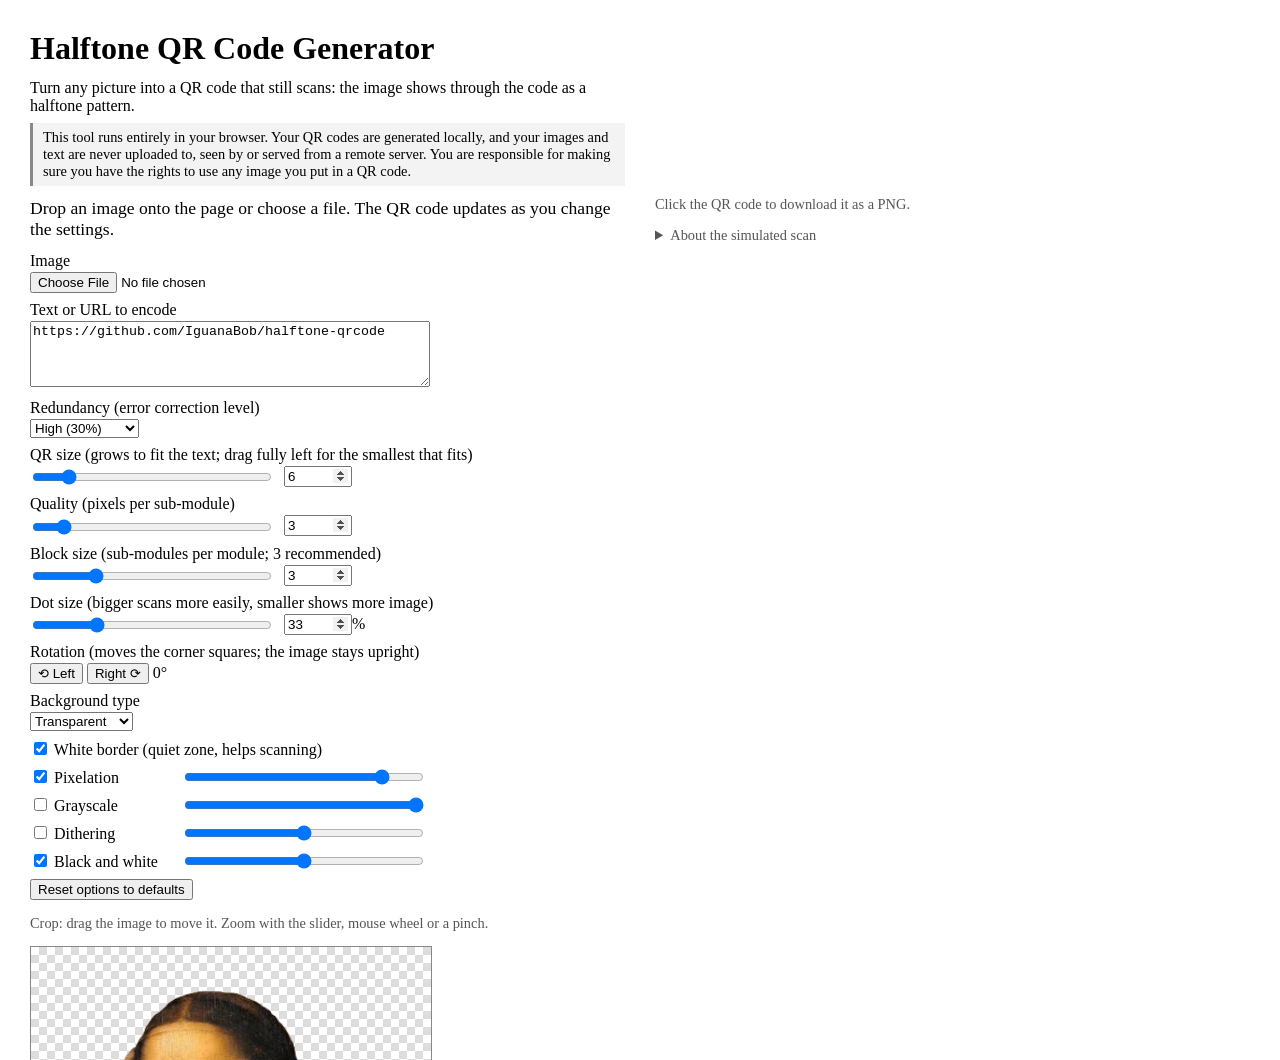
<file: index.html>
<!DOCTYPE html>
<html lang="en">
  <head>
    <meta charset="utf-8" />
    <title>Halftone QR Code Generator</title>
    <!-- The app lives in public/. -->
    <meta http-equiv="refresh" content="0; url=public/index.html" />
  </head>
  <body>
    <p>Opening the <a href="public/index.html">Halftone QR Code Generator</a>…</p>
  </body>
</html>
</file>
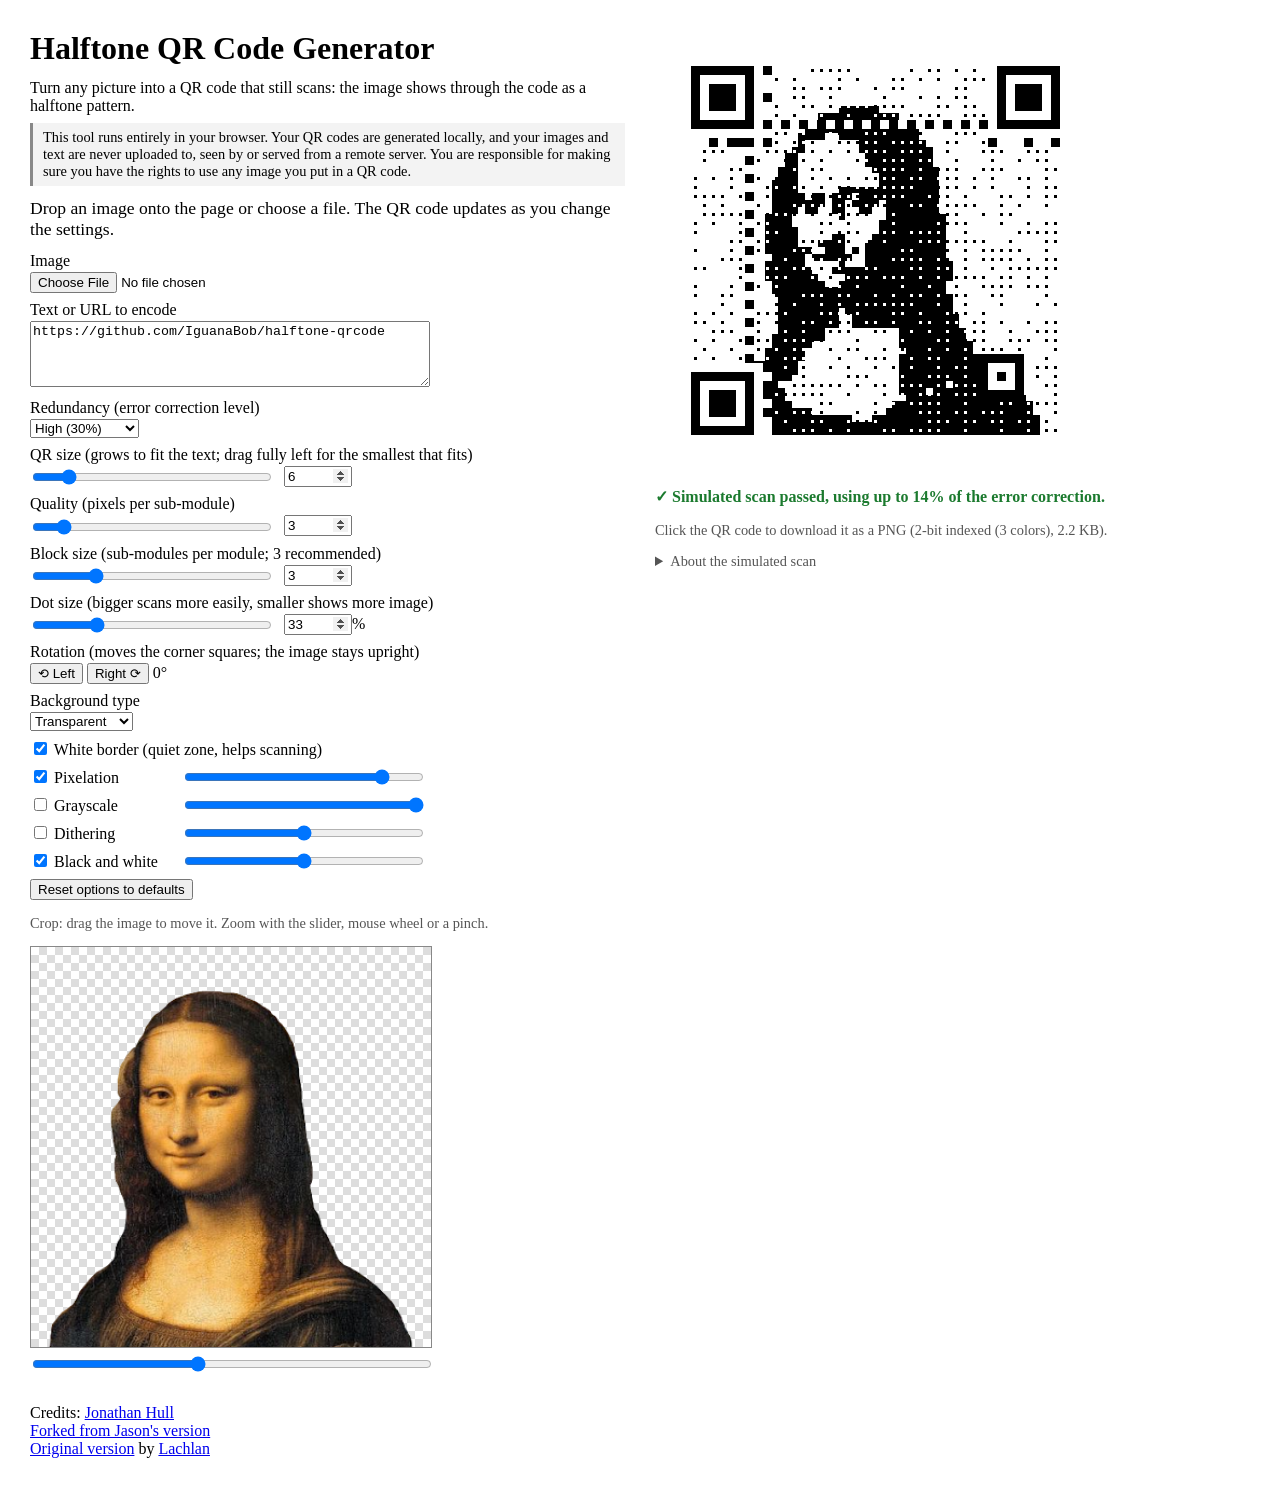
<file: public/index.html>
<!DOCTYPE html>
<html lang="en">
  <head>
    <meta charset="utf-8" />
    <meta name="viewport" content="width=device-width, initial-scale=1.0" />
    <title>Halftone QR Code Generator</title>
    <script src="qrcode.js"></script>
    <script src="sample-image.js"></script>
    <script src="png-encoder.js"></script>
    <script src="cropper.js"></script>
    <script src="scan-check.js"></script>
    <script src="app.js"></script>
    <link rel="stylesheet" href="style.css" />
  </head>
  <body>
    <div class="row">
      <div class="options">
        <h1>Halftone QR Code Generator</h1>
        <p class="intro">
          Turn any picture into a QR code that still scans: the image shows
          through the code as a halftone pattern.
        </p>
        <p class="notice">
          This tool runs entirely in your browser. Your QR codes are generated
          locally, and your images and text are never uploaded to, seen by or
          served from a remote server. You are responsible for making sure
          you have the rights to use any image you put in a QR code.
        </p>
        <h2>
          Drop an image onto the page or choose a file. The QR code updates as
          you change the settings.
        </h2>

        <div class="field">
          <label for="file">Image</label>
          <input type="file" id="file" accept="image/*" />
        </div>

        <div class="field">
          <label for="input">Text or URL to encode</label>
          <textarea id="input" rows="4">https://github.com/IguanaBob/halftone-qrcode</textarea>
        </div>

        <div class="field">
          <label for="error_level">Redundancy (error correction level)</label>
          <select id="error_level">
            <option value="L">Low (7%)</option>
            <option value="M">Medium (15%)</option>
            <option value="Q">Quartile (25%)</option>
            <option value="H" selected>High (30%)</option>
          </select>
        </div>

        <div class="field">
          <label for="size">QR size (grows to fit the text; drag fully left for the smallest that fits)</label>
          <input type="range" id="size" value="6" min="1" max="40" step="1" />
          <input type="number" id="size-num" value="6" min="1" max="40" step="1" aria-label="QR size" />
        </div>

        <div class="field">
          <label for="quality">Quality (pixels per sub-module)</label>
          <input type="range" id="quality" value="3" min="1" max="20" step="1" />
          <input type="number" id="quality-num" value="3" min="1" max="20" step="1" aria-label="Quality" />
        </div>

        <div class="field">
          <label for="block-size">Block size (sub-modules per module; 3 recommended)</label>
          <input type="range" id="block-size" value="3" min="1" max="9" step="1" />
          <input type="number" id="block-size-num" value="3" min="1" max="9" step="1" aria-label="Block size" />
        </div>

        <div class="field">
          <label for="dot-size">Dot size (bigger scans more easily, smaller shows more image)</label>
          <input type="range" id="dot-size" min="10" max="100" step="1" value="33" />
          <input type="number" id="dot-size-num" value="33" min="10" max="100" step="1" aria-label="Dot size percent" />%
        </div>

        <div class="field">
          <label>Rotation (moves the corner squares; the image stays upright)</label>
          <input type="hidden" id="rotation" value="0" />
          <button type="button" id="rotate-left" title="Rotate left 90°">⟲ Left</button>
          <button type="button" id="rotate-right" title="Rotate right 90°">Right ⟳</button>
          <output id="rotation-label" aria-live="polite">0°</output>
        </div>

        <div class="field">
          <label for="background">Background type</label>
          <select id="background">
            <option value="trans">Transparent</option>
            <option value="noise">Noise</option>
            <option value="large">Noise (Large)</option>
          </select>
        </div>

        <div class="field">
          <label><input type="checkbox" id="quiet-zone" checked /> White border (quiet zone, helps scanning)</label>
        </div>

        <div class="field effect">
          <label><input type="checkbox" id="pixelate" checked /> Pixelation</label>
          <input type="range" min="0" max="100" value="85" id="pixelation" aria-label="Pixelation amount" />
        </div>

        <div class="field effect">
          <label><input type="checkbox" id="should-grayscale" /> Grayscale</label>
          <input type="range" min="0" max="100" value="100" id="grayscale" aria-label="Grayscale amount" />
        </div>

        <div class="field effect">
          <label><input type="checkbox" id="should-dither" /> Dithering</label>
          <input type="range" min="0" max="255" value="127" id="dither" aria-label="Dithering threshold" />
        </div>

        <div class="field effect">
          <label><input type="checkbox" id="blacknwhite" checked /> Black and white</label>
          <input type="range" min="0" max="255" value="127" id="contrast" aria-label="Black and white threshold" />
        </div>

        <div class="field">
          <button type="button" id="reset" title="Set every option back to its default. Keeps your text and image.">Reset options to defaults</button>
        </div>

        <p class="hint">Crop: drag the image to move it. Zoom with the slider, mouse wheel or a pinch.</p>
        <div id="crop"></div>
      </div>

      <div class="display">
        <p id="error" role="alert" hidden></p>
        <a id="download" href="about:blank" download="qr.png" title="Download QR Code">
          <canvas id="output"></canvas>
        </a>
        <p id="scan-check" class="scan-check" aria-live="polite"></p>
        <p class="hint">Click the QR code to download it as a PNG<span id="png-info"></span>.</p>
        <p id="png-note" class="hint" hidden></p>
        <p id="readback-note" class="hint notice" hidden>
          This browser changes or blocks the canvas image data that pages read
          back, usually as a privacy protection against fingerprinting (Brave,
          Tor Browser and some Firefox settings do this). The simulated scan may be wrong, the PNG may be
          larger than usual, and the image effects may not work properly.
          Another browser, or turning the protection off for this page, gives
          reliable results.
        </p>
        <details class="hint scan-about">
          <summary>About the simulated scan</summary>
          <p>
            The page imitates what a phone camera would see: it shrinks the
            code to about 8 pixels per module, blurs it slightly, and converts
            it to black and white the way scanner apps do. It then reads every
            module, including with the reading grid slightly misaligned, and
            checks whether error correction could fix the mistakes.
          </p>
          <p>
            It can't simulate lighting, glare, shadows, viewing angle, camera
            shake, distance, print or screen quality, or differences between
            scanner apps. Browsers also resize and blur images slightly
            differently, so the same code can get a different result (for
            example 7% in one browser and 14% in another). Treat it as a rough
            guide and don't rely on it alone: always test with a real phone,
            ideally two, especially once it's printed on the final product.
          </p>
          <p>
            The simulation can be unreliable in browsers that alter canvas
            image data for privacy, such as Brave or Tor Browser, and it is
            skipped if it takes more than a second on a slow device.
          </p>
        </details>
      </div>
    </div>

    <footer>
      Credits:
      <a href="https://github.com/IguanaBob/halftone-qrcode" target="_blank" rel="noopener">Jonathan Hull</a>
      <br />
      <a href="https://github.com/nythrox/halftone-qrcode" target="_blank" rel="noopener">Forked from Jason's version</a>
      <br />
      <a href="https://jsfiddle.net/lachlan/r8qWV/" target="_blank" rel="noopener">Original version</a>
      by <a href="http://lach.la" target="_blank" rel="noopener">Lachlan</a>
    </footer>

    <div id="overlay">Drop image</div>
  </body>
</html>
</file>
<file: public/style.css>
html, body {
    margin: 0;
}

body {
    position: relative;
    padding: 16px;
}

@media (min-width: 700px) {
    body {
        padding: 30px;
    }
}

h1, h2 {
    margin: 0 0 12px;
}

h2 {
    font-size: 1.1em;
    font-weight: normal;
}

.intro {
    margin: 0 0 8px;
    max-width: 40em;
}

.notice {
    margin: 0 0 12px;
    max-width: 40em;
    padding: 6px 10px;
    border-left: 3px solid #888;
    background: #f3f3f3;
    font-size: 0.9em;
}

.row {
    display: flex;
    flex-wrap: wrap;
    gap: 30px;
}

.options, .display {
    flex: 1 1 320px;
    min-width: 0;
}

.field {
    margin: 8px 0;
}

.field > label:first-child:not(:has(input)) {
    display: block;
    margin-bottom: 2px;
}

.field input[type="range"] {
    width: min(100%, 18em);
    vertical-align: middle;
}

.effect {
    display: flex;
    flex-wrap: wrap;
    align-items: center;
    gap: 8px;
}

.effect label {
    min-width: 9em;
}

textarea {
    width: 100%;
    max-width: 30em;
    box-sizing: border-box;
}

input[type="number"] {
    width: 4.5em;
    margin-left: 6px;
}

/* Chromium and Safari hide the up/down buttons until hovered. */
input[type="number"]::-webkit-inner-spin-button,
input[type="number"]::-webkit-outer-spin-button {
    opacity: 1;
}

#crop {
    width: 100%;
    max-width: 100%;
}

/* Checkerboard shows where the crop is transparent. */
.crop-box {
    display: block;
    max-width: 100%;
    max-height: none;
    image-rendering: auto;
    border: 1px solid #888;
    background: repeating-conic-gradient(#ddd 0% 25%, #fff 0% 50%) 0 0 / 16px 16px;
    cursor: grab;
    touch-action: none;
}

.crop-box:active {
    cursor: grabbing;
}

.crop-box:focus-visible {
    outline: 3px solid #4a90d9;
    outline-offset: 2px;
}

.crop-zoom {
    display: block;
    width: 100%;
    max-width: 400px;
    margin-top: 8px;
}

canvas {
    display: block;
    max-width: 100%;
    max-height: 100vh;
    image-rendering: -webkit-crisp-edges;
    image-rendering: crisp-edges;
    image-rendering: pixelated;
}

#error {
    color: #b00020;
    font-weight: bold;
}

.scan-check {
    font-weight: bold;
}

.scan-ok {
    color: #1b7a2e;
}

.scan-bad {
    color: #b35c00;
}

.scan-about summary {
    cursor: pointer;
}

.scan-about p {
    margin: 6px 0;
    max-width: 40em;
}

.hint {
    color: #555;
    font-size: 0.9em;
}

footer {
    margin-top: 30px;
}

#overlay {
    display: none;
    position: fixed;
    top: 0;
    left: 0;
    width: 100%;
    height: 100%;
    background-color: rgba(0,0,0,0.5);
    z-index: 10;
    font-size: clamp(32px, 10vw, 100px);
    color: white;
    text-align: center;
}

body.hover #overlay {
    display: block;
}
</file>
